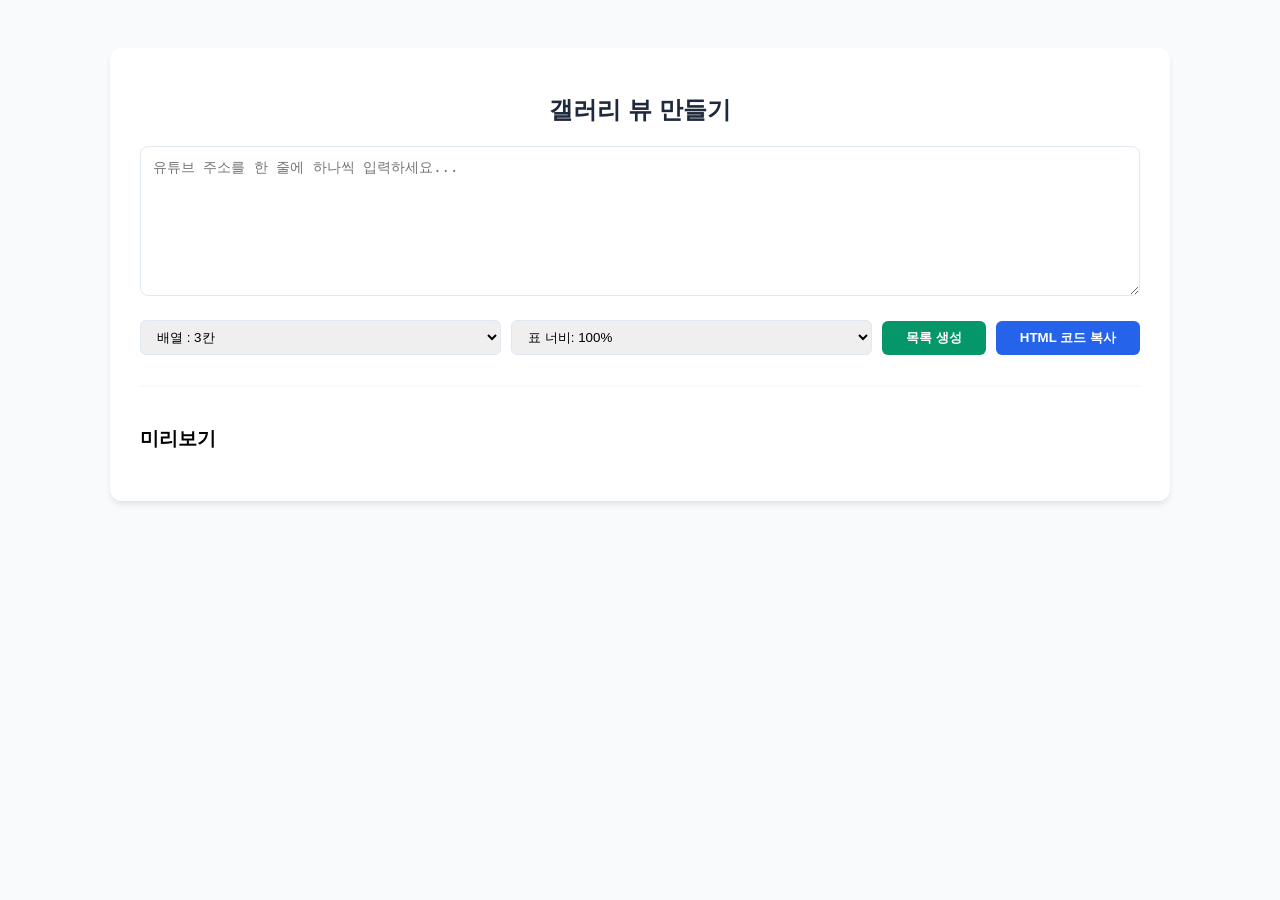
<file: autogallery/index.html>
<!DOCTYPE html>
<html lang="ko">
<head>
    <meta charset="UTF-8">
    <meta name="viewport" content="width=device-width, initial-scale=1.0">
    <title>자동 목록 생성</title>
    <style>
        :root { --primary-color: #2563eb; --bg-color: #f8fafc; --border-color: #e2e8f0; }
        body { font-family: 'Pretendard', -apple-system, sans-serif; background-color: var(--bg-color); padding: 40px 20px; display: flex; justify-content: center; }
        .container { width: 100%; max-width: 1000px; background: white; padding: 30px; border-radius: 12px; box-shadow: 0 4px 6px -1px rgba(0, 0, 0, 0.1); }
        h1 { font-size: 1.5rem; color: #1e293b; margin-bottom: 20px; text-align: center; }
        textarea { width: 100%; height: 150px; padding: 12px; border: 1px solid var(--border-color); border-radius: 8px; resize: vertical; font-size: 14px; box-sizing: border-box; outline-color: var(--primary-color); }
        .controls { margin: 20px 0; display: flex; gap: 10px; align-items: center; }
        select { padding: 8px 12px; border-radius: 6px; border: 1px solid var(--border-color); flex: 1; }
        button { padding: 8px 24px; background-color: var(--primary-color); color: white; border: none; border-radius: 6px; cursor: pointer; font-weight: 600; transition: background 0.2s; }
        button:hover { background-color: #1d4ed8; }
        .preview-area { margin-top: 30px; border-top: 2px solid var(--bg-color); padding-top: 20px; }
        #tableWrapper { width: 100%; display: flex; justify-content: center; }
    </style>
</head>
<body>
<div class="container">
    <h1>갤러리 뷰 만들기</h1>
    <textarea id="urlInput" placeholder="유튜브 주소를 한 줄에 하나씩 입력하세요..."></textarea>
    <div class="controls">
        <select id="layoutOption">
            <option value="3">배열 : 3칸</option>
            <option value="2">배열 : 2칸 (너비 배율 0.8 적용)</option>
        </select>
        <select id="widthOption">
            <option value="100%">표 너비: 100%</option>
            <option value="98%">표 너비: 98%</option>
            <option value="96%">표 너비: 96%</option>
            <option value="94%">표 너비: 94%</option>
            <option value="92%">표 너비: 92%</option>
            <option value="90%">표 너비: 90%</option>
        </select>
        <button onclick="updateTable()" style="background-color: #059669;">목록 생성</button>
        <button onclick="copyHtml()" style="background-color: var(--primary-color);">HTML 코드 복사</button>
    </div>
    <div class="preview-area">
        <h3>미리보기</h3>
        <div id="tableWrapper">
            <table id="resultTable" style="width: 100%; margin: 0 auto; border-collapse: collapse; table-layout: fixed; text-align: center;">
                <tbody id="tableBody"></tbody>
            </table>
        </div>
    </div>
</div>
<script>
    const urlInput = document.getElementById('urlInput');
    const tableBody = document.getElementById('tableBody');
    const resultTable = document.getElementById('resultTable');
    const widthOption = document.getElementById('widthOption');
    const layoutOption = document.getElementById('layoutOption');
    function getYouTubeId(url) {
        const regex = /(?:youtube\.com\/(?:[^\/]+\/.+\/|(?:v|e(?:mbed)?)\/|.*[?&]v=)|youtu\.be\/)([^"&?\/\s]{11})/;
        const match = url.match(regex);
        return (match && match[1]) ? match[1] : null;
    }
    function applyTableWidth() {
		const baseWidth = parseInt(widthOption.value); 
		const colCount = parseInt(layoutOption.value);
		const ratio = (colCount === 2) ? 0.8 : 1.0;
		const finalWidth = baseWidth * ratio;
		resultTable.style.width = finalWidth + '%';
	}
    widthOption.addEventListener('change', applyTableWidth);
    layoutOption.addEventListener('change', () => { applyTableWidth(); updateTable(); });
	
    async function updateTable() {
        const lines = urlInput.value.split('\n').filter(line => line.trim() !== '');
        tableBody.innerHTML = '';
        const colCount = parseInt(layoutOption.value);
        const tdWidth = (100 / colCount) + '%';
        const sidePadding = '3.5%'; //좌우 여백 조절
        for (let i = 0; i < lines.length; i += colCount) {
            const chunk = lines.slice(i, i + colCount);
            const rowGroupIndex = i / colCount;
            let thumbRow = `<tr>`;
            for (let j = 0; j < colCount; j++) {
                const videoId = chunk[j] ? getYouTubeId(chunk[j]) : null;
                const tdStyle = `width:${tdWidth}; padding:1% ${sidePadding}; border:none; text-align:center; vertical-align:bottom;`;//여기서 padding은 상하조절
                if (videoId) {
                    const cleanedUrl = `https://www.youtube.com/watch?v=${videoId}`;
                    thumbRow += `<td style="${tdStyle}"><a href="${cleanedUrl}" target="_blank" style="text-decoration:none;"><img src="https://img.youtube.com/vi/${videoId}/hq720.jpg" style="width:100%; display:block; margin:0 auto; border-radius:0.7vw;"></a></td>`;
                } else { thumbRow += `<td style="${tdStyle}"></td>`; }
            }
            thumbRow += `</tr>`;
            let titleRow = `<tr>`;
            for (let j = 0; j < colCount; j++) {
                const videoId = chunk[j] ? getYouTubeId(chunk[j]) : null;
                const uniqueId = `title-${rowGroupIndex}-${j}`;
                const tdStyle = `width:${tdWidth}; padding:0 ${sidePadding} 1.5% ${sidePadding}; border:none; text-align:center; vertical-align:top;`;//여기서 padding은 상하조절
                if (videoId) {
                    const cleanedUrl = `https://www.youtube.com/watch?v=${videoId}`;
                    titleRow += `<td style="${tdStyle}"><input type="text" class="title-input" id="${uniqueId}" data-url="${cleanedUrl}" value="불러오는 중..." style="width:100%; box-sizing:border-box; text-align:center; border:none; background:transparent; outline:none; font-size:0.9rem;"></td>`;
                    fetchTitle(cleanedUrl, uniqueId);
                } else { titleRow += `<td style="${tdStyle}"></td>`; }
            }
            titleRow += `</tr>`;
            tableBody.insertAdjacentHTML('beforeend', thumbRow + titleRow);
        }
        applyTableWidth();
    }
    async function fetchTitle(url, elementId) {
        try {
            const noEmbedUrl = `https://noembed.com/embed?url=${encodeURIComponent(url)}`;
            const res = await fetch(noEmbedUrl);
            const data = await res.json();
            const input = document.getElementById(elementId);
            if (input && data.title) { input.value = data.title; }
        } catch (e) {
            const input = document.getElementById(elementId);
            if (input) input.value = "제목 수동 입력";
        }
    }
    function copyHtml() {
        const originTable = document.getElementById('resultTable');
        const cloneTable = originTable.cloneNode(true);
        const inputs = cloneTable.querySelectorAll('.title-input');
        inputs.forEach((input, index) => {
            const actualTitle = document.querySelectorAll('.title-input')[index].value;
            const videoUrl = input.getAttribute('data-url');
            const parentTd = input.parentElement;
            parentTd.innerHTML = `<a href="${videoUrl}" target="_blank" style="display: block; text-decoration: none; color: inherit; font-size: 0.8rem; line-height: 1.3;">${actualTitle}</a>`;//글씨체, 폰트크기, 행간 조절은 여기서
        });
        const tempElem = document.createElement('textarea');
        tempElem.value = cloneTable.outerHTML.trim();
        document.body.appendChild(tempElem);
        tempElem.select();
        document.execCommand('copy');
        document.body.removeChild(tempElem);
        alert('HTML 코드가 복사되었습니다!');
    }
</script>
</body>
</html>
</file>
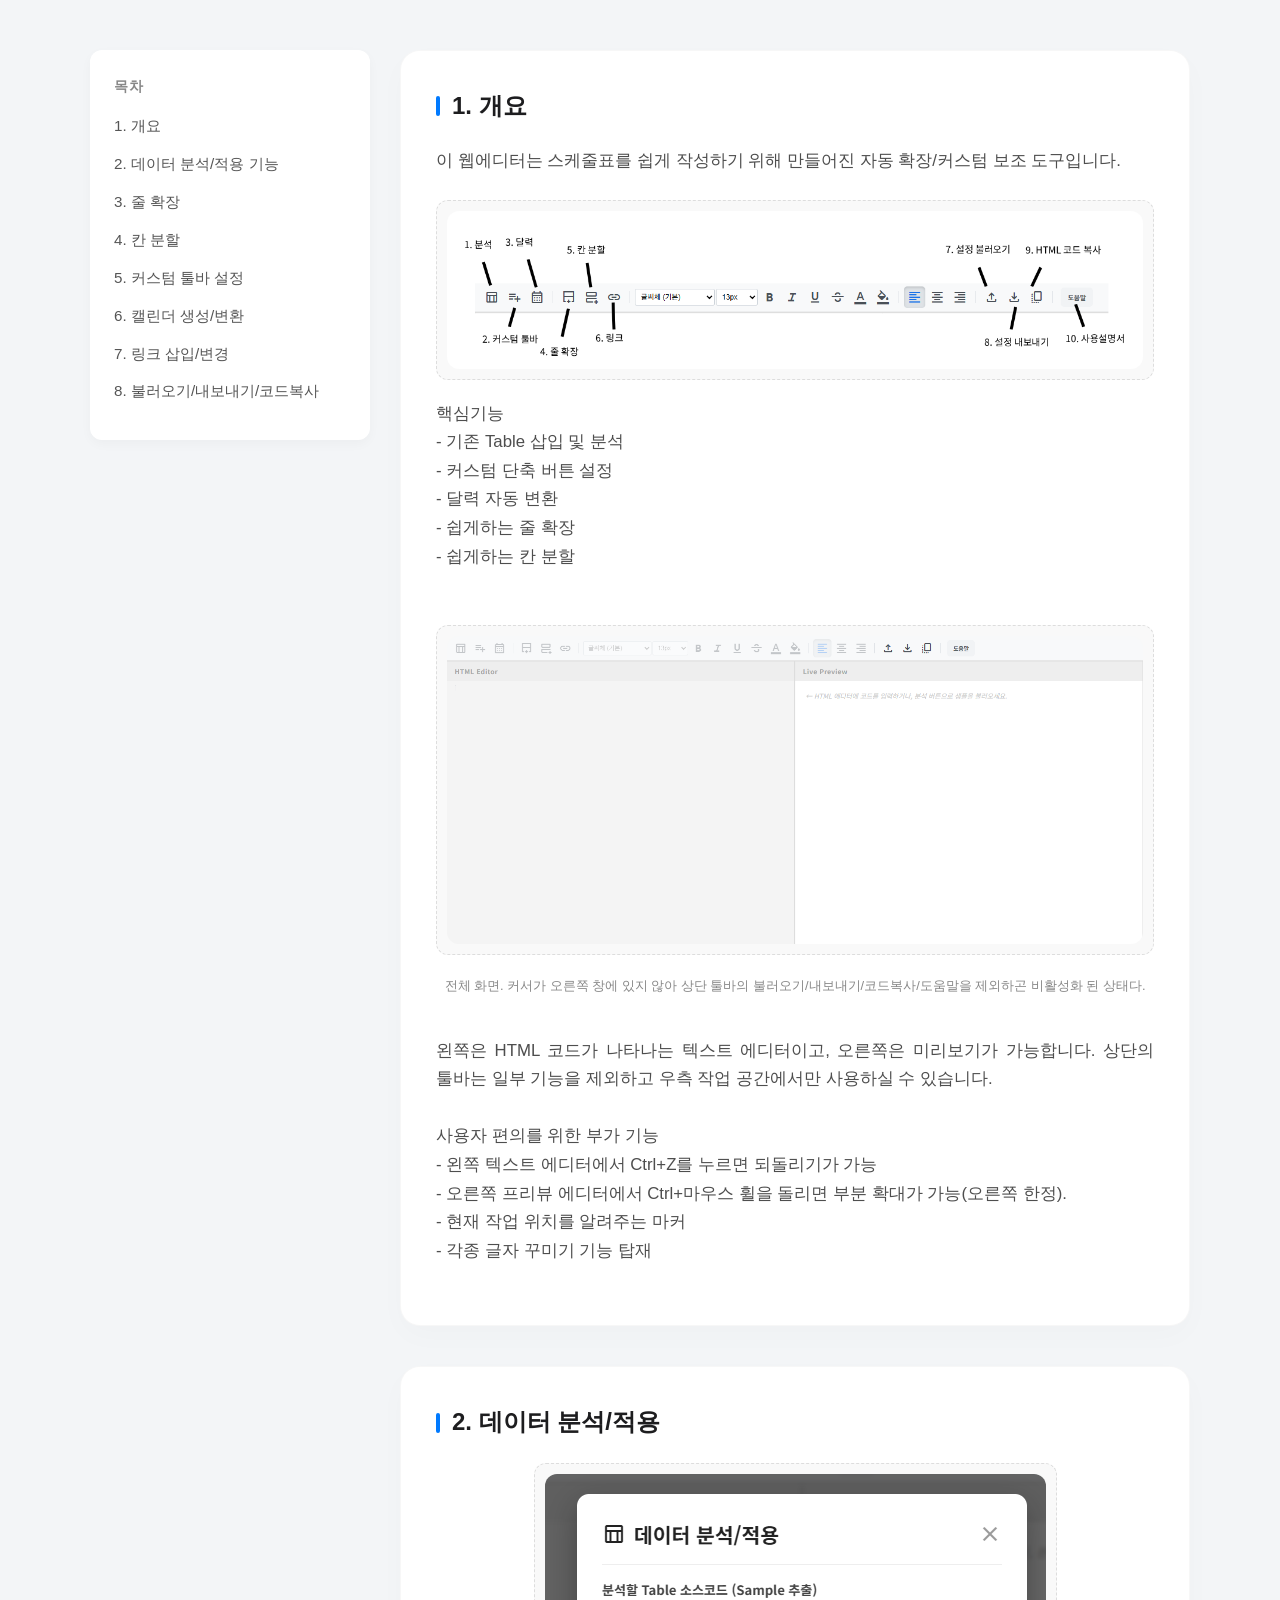
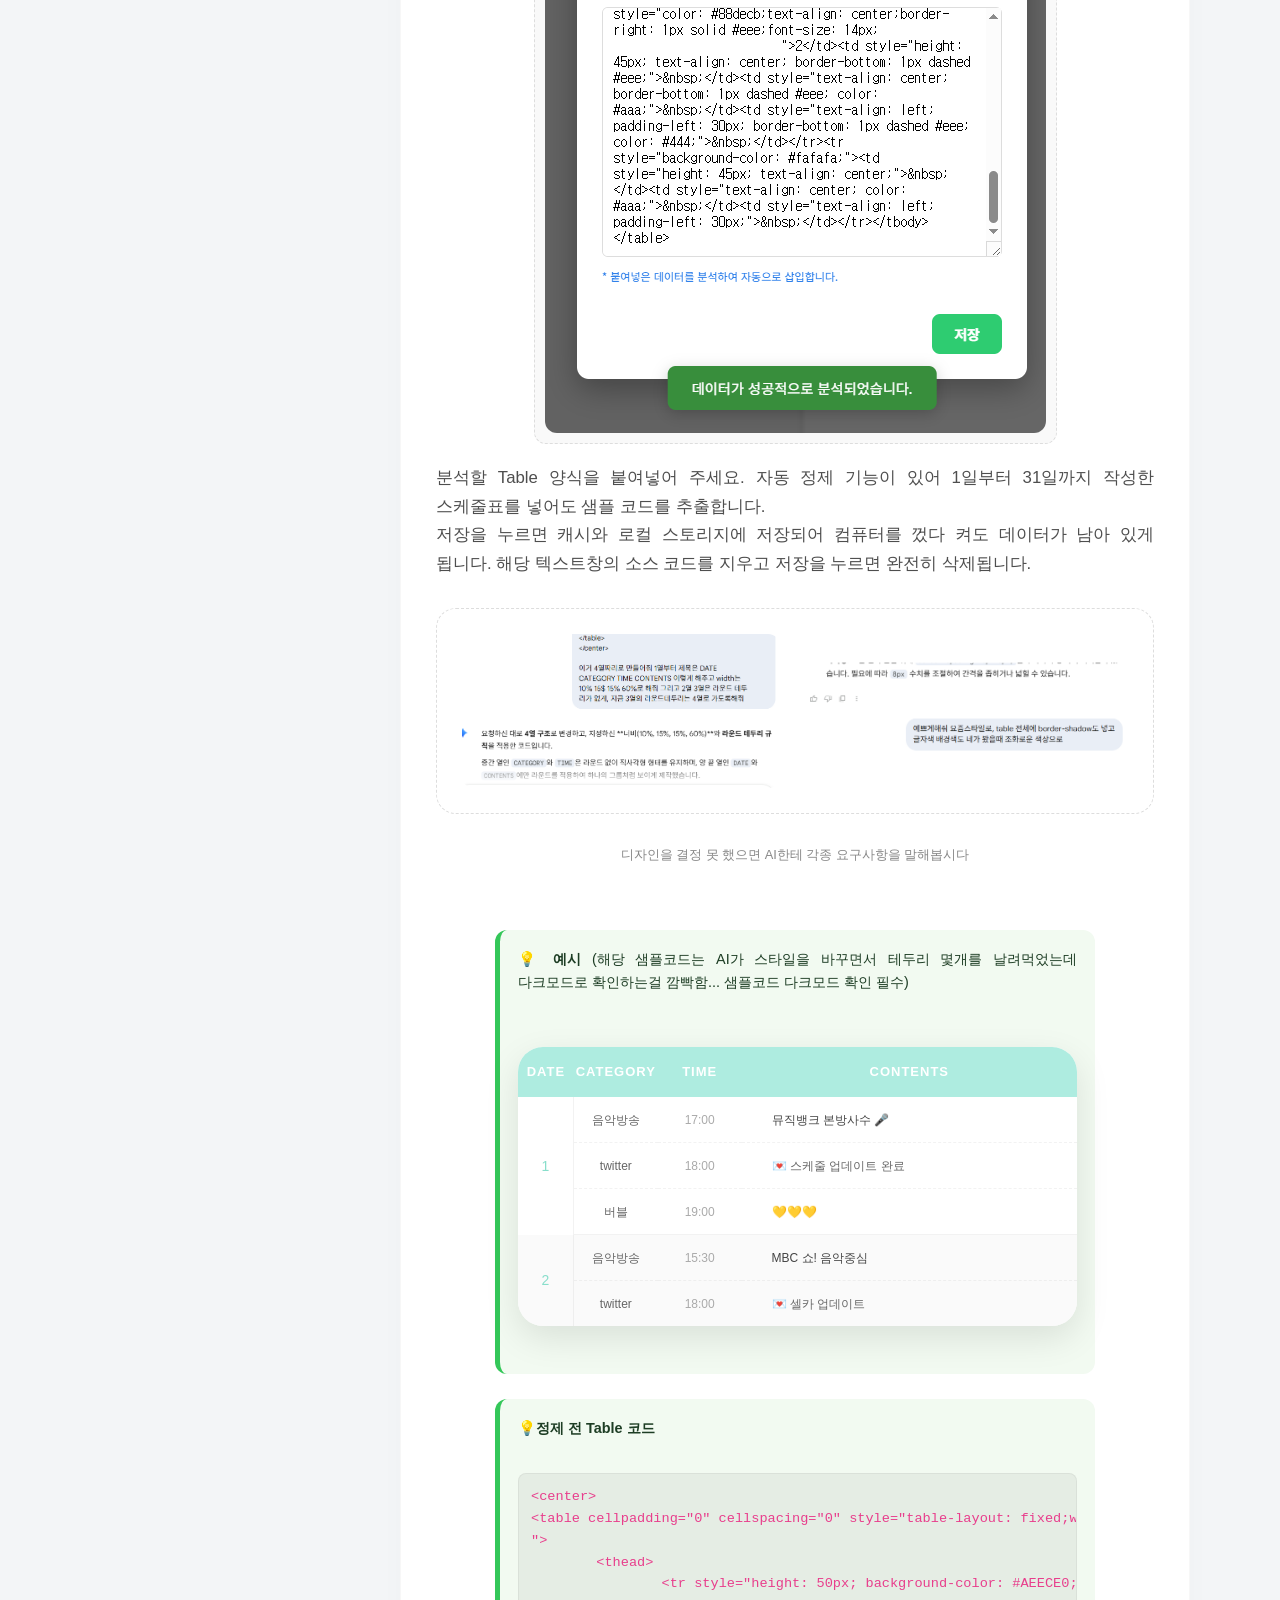
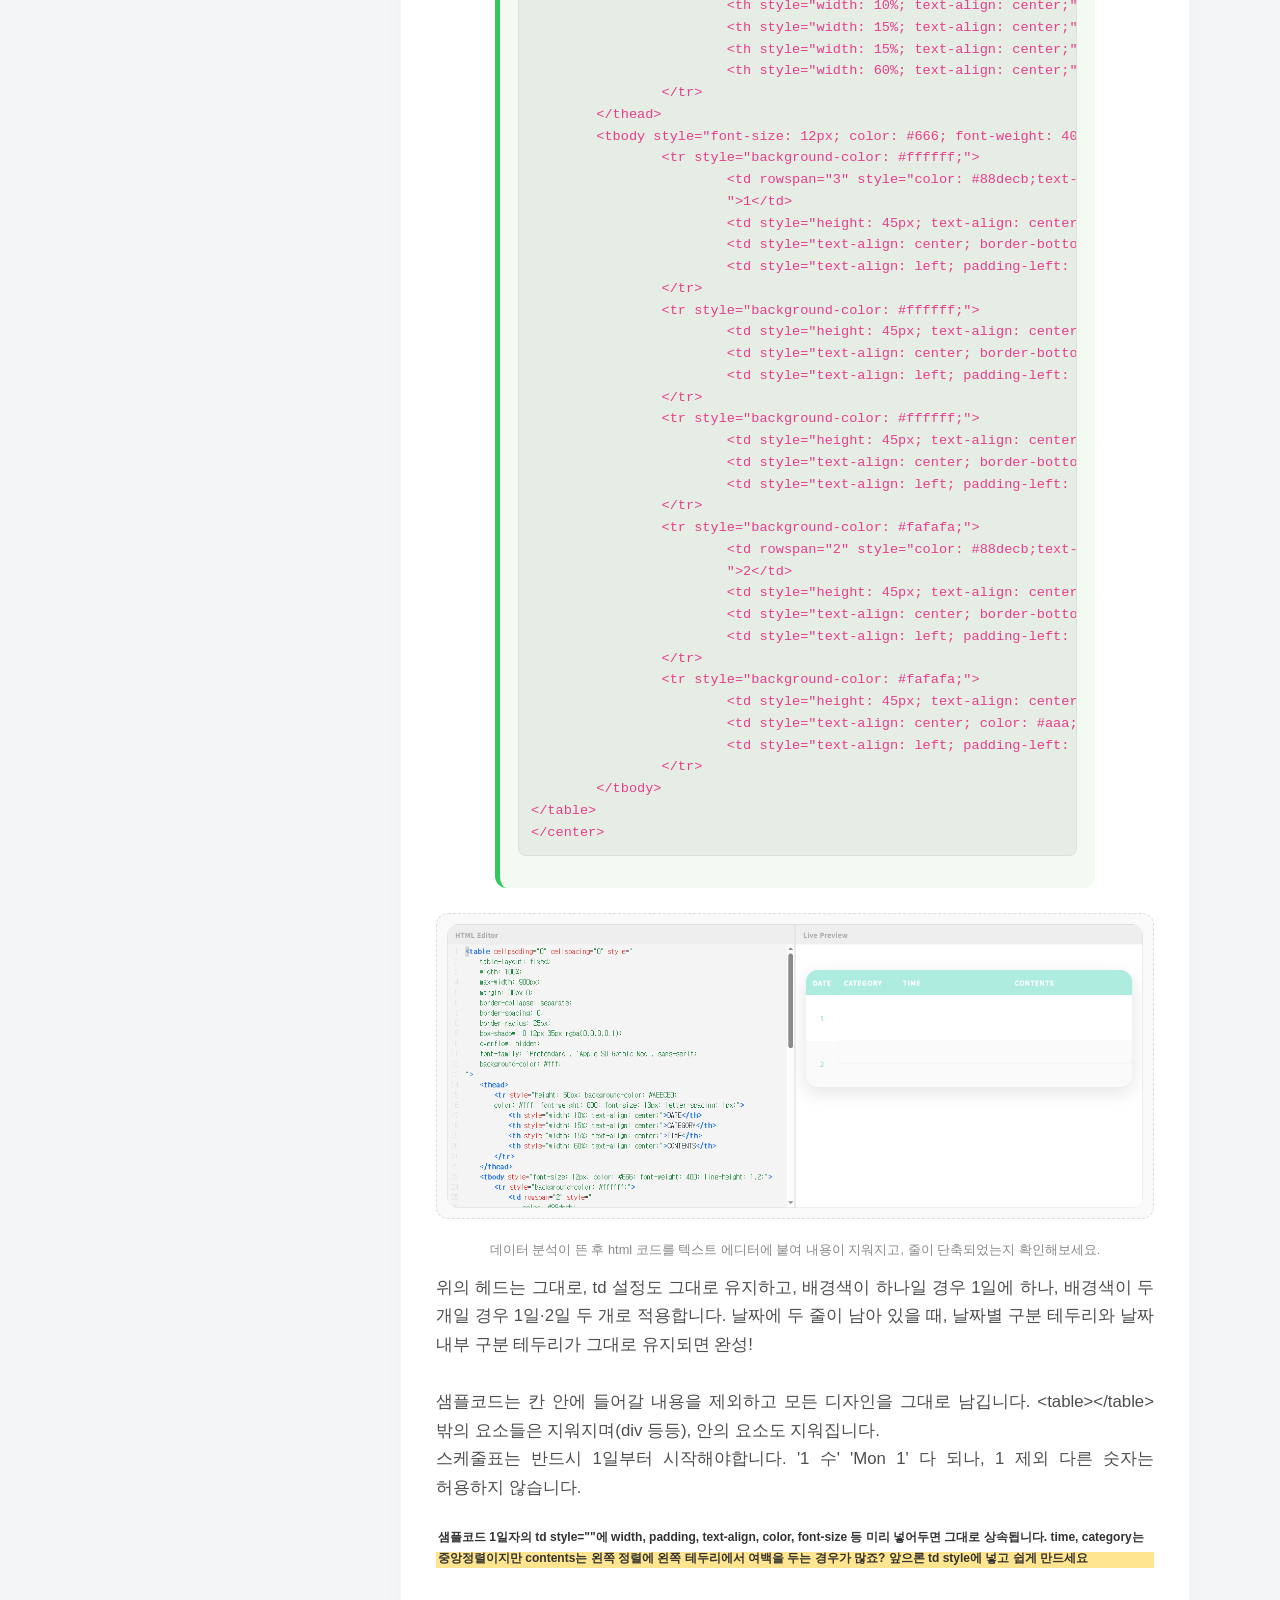
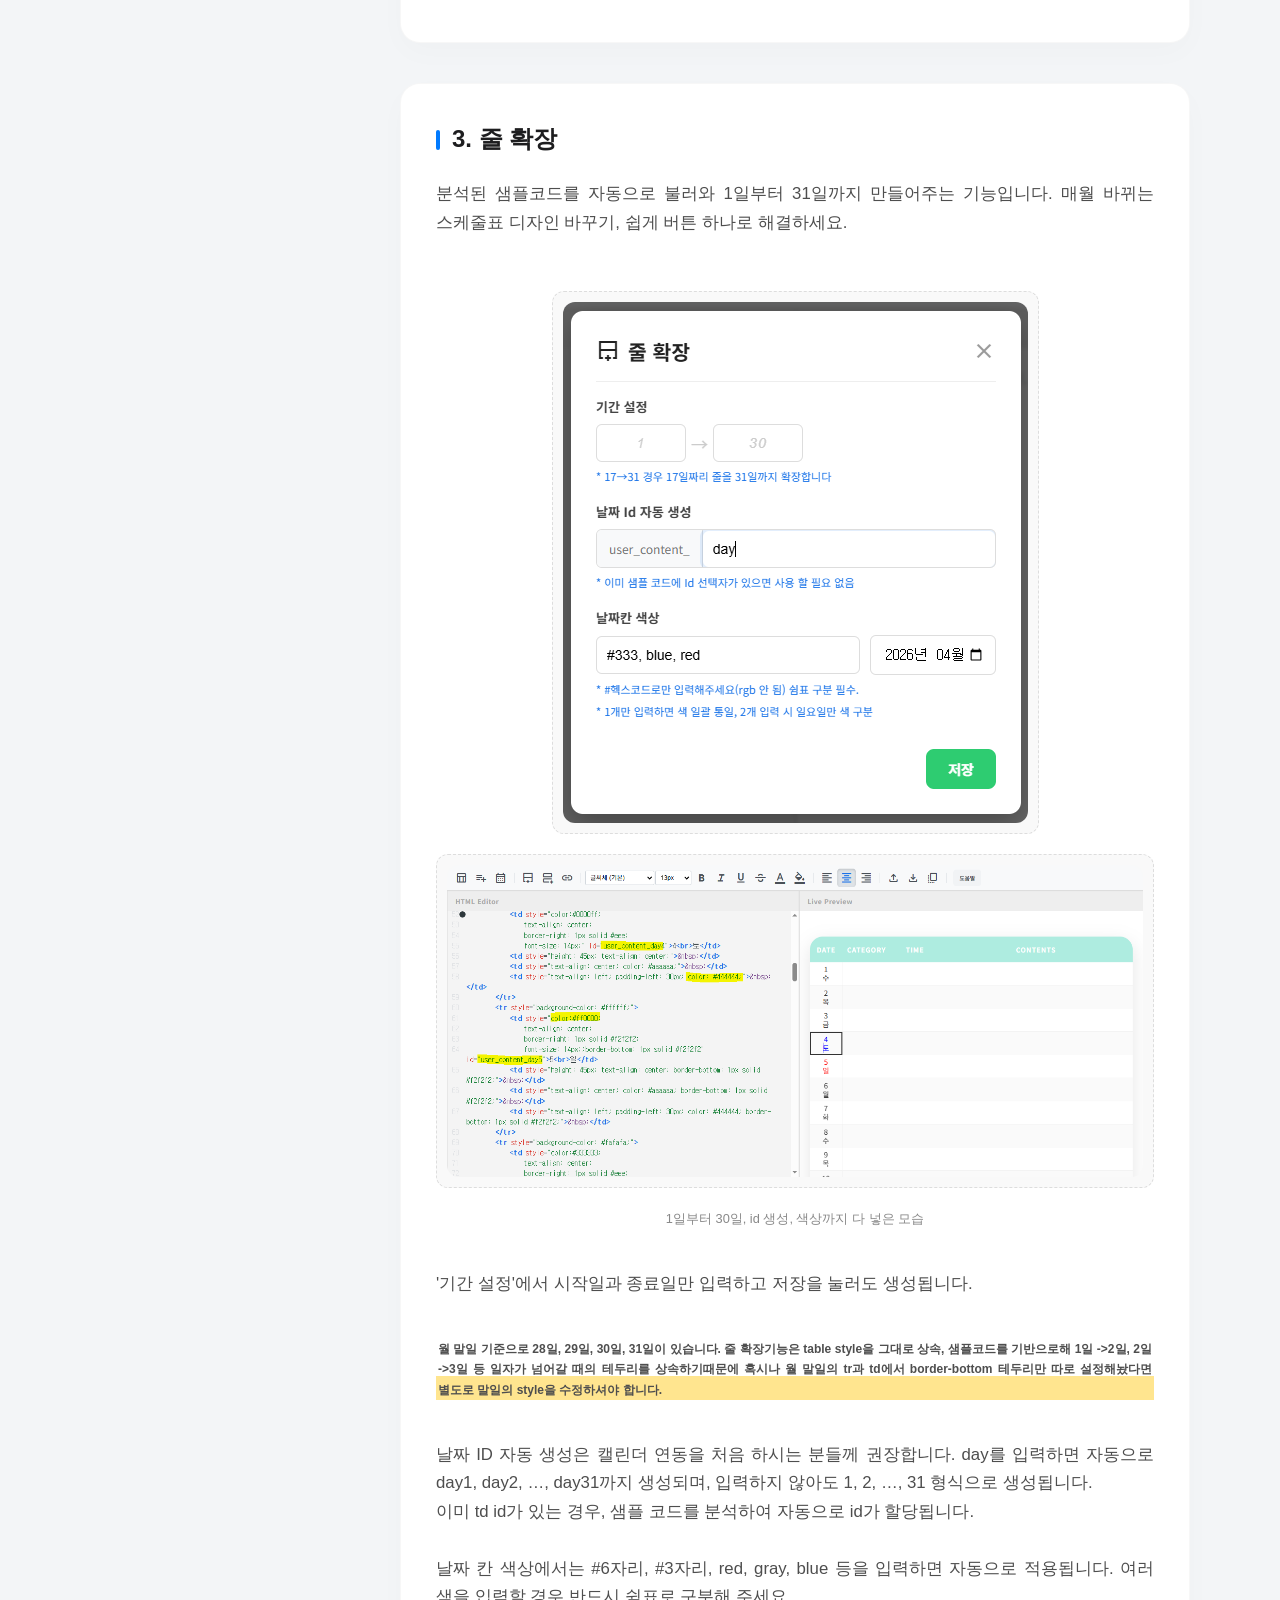
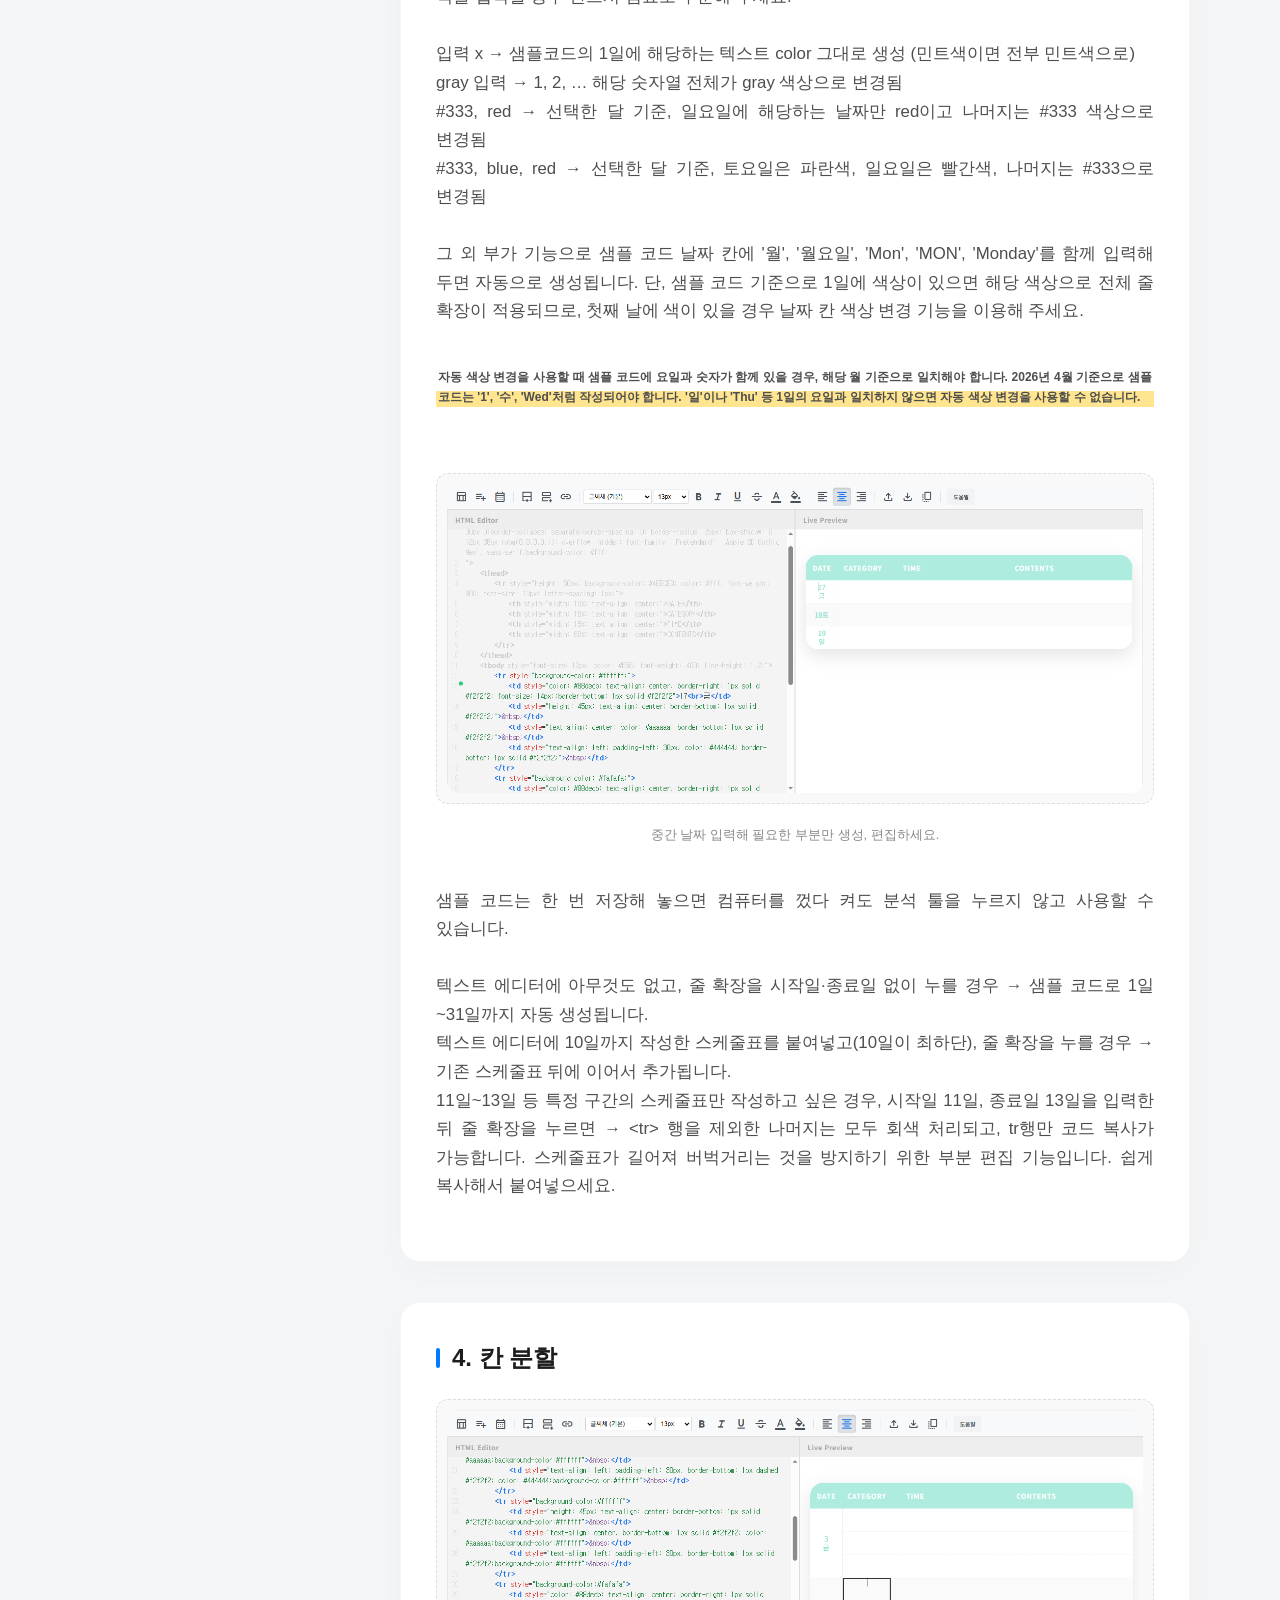
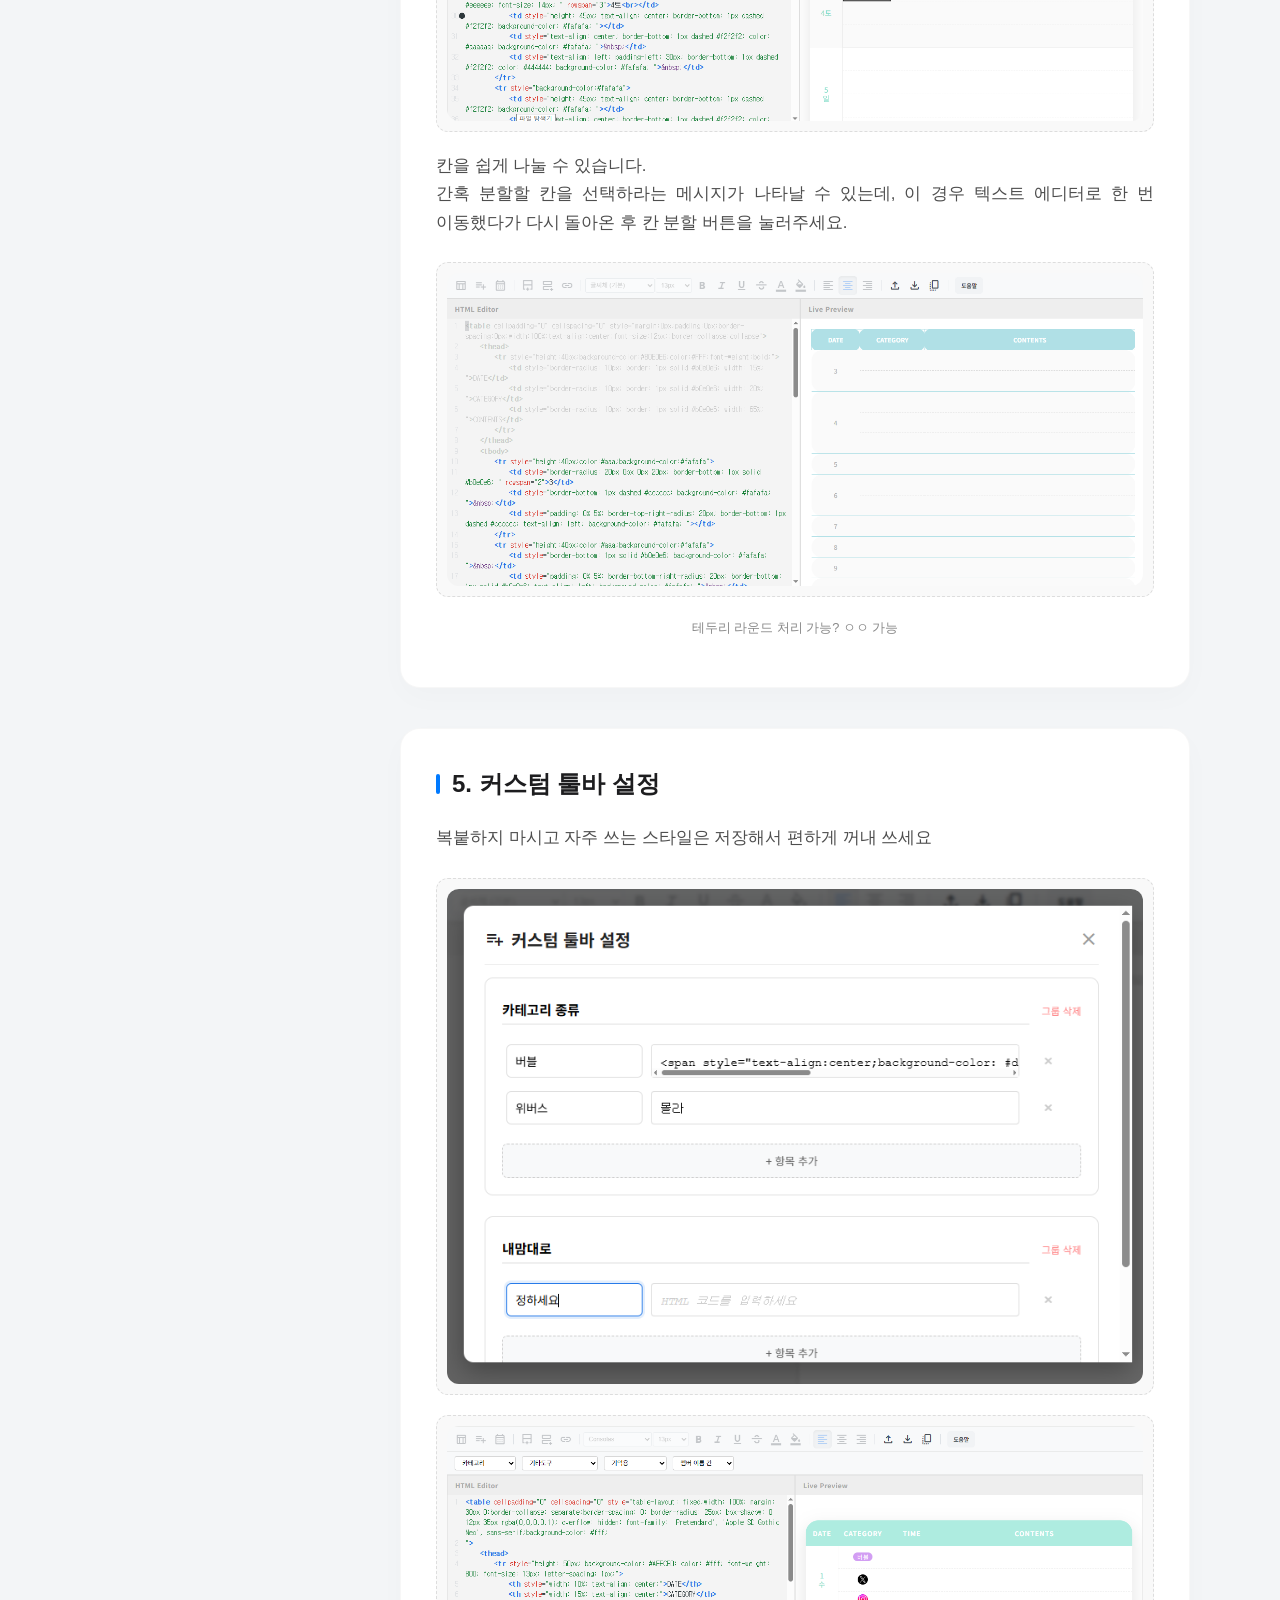
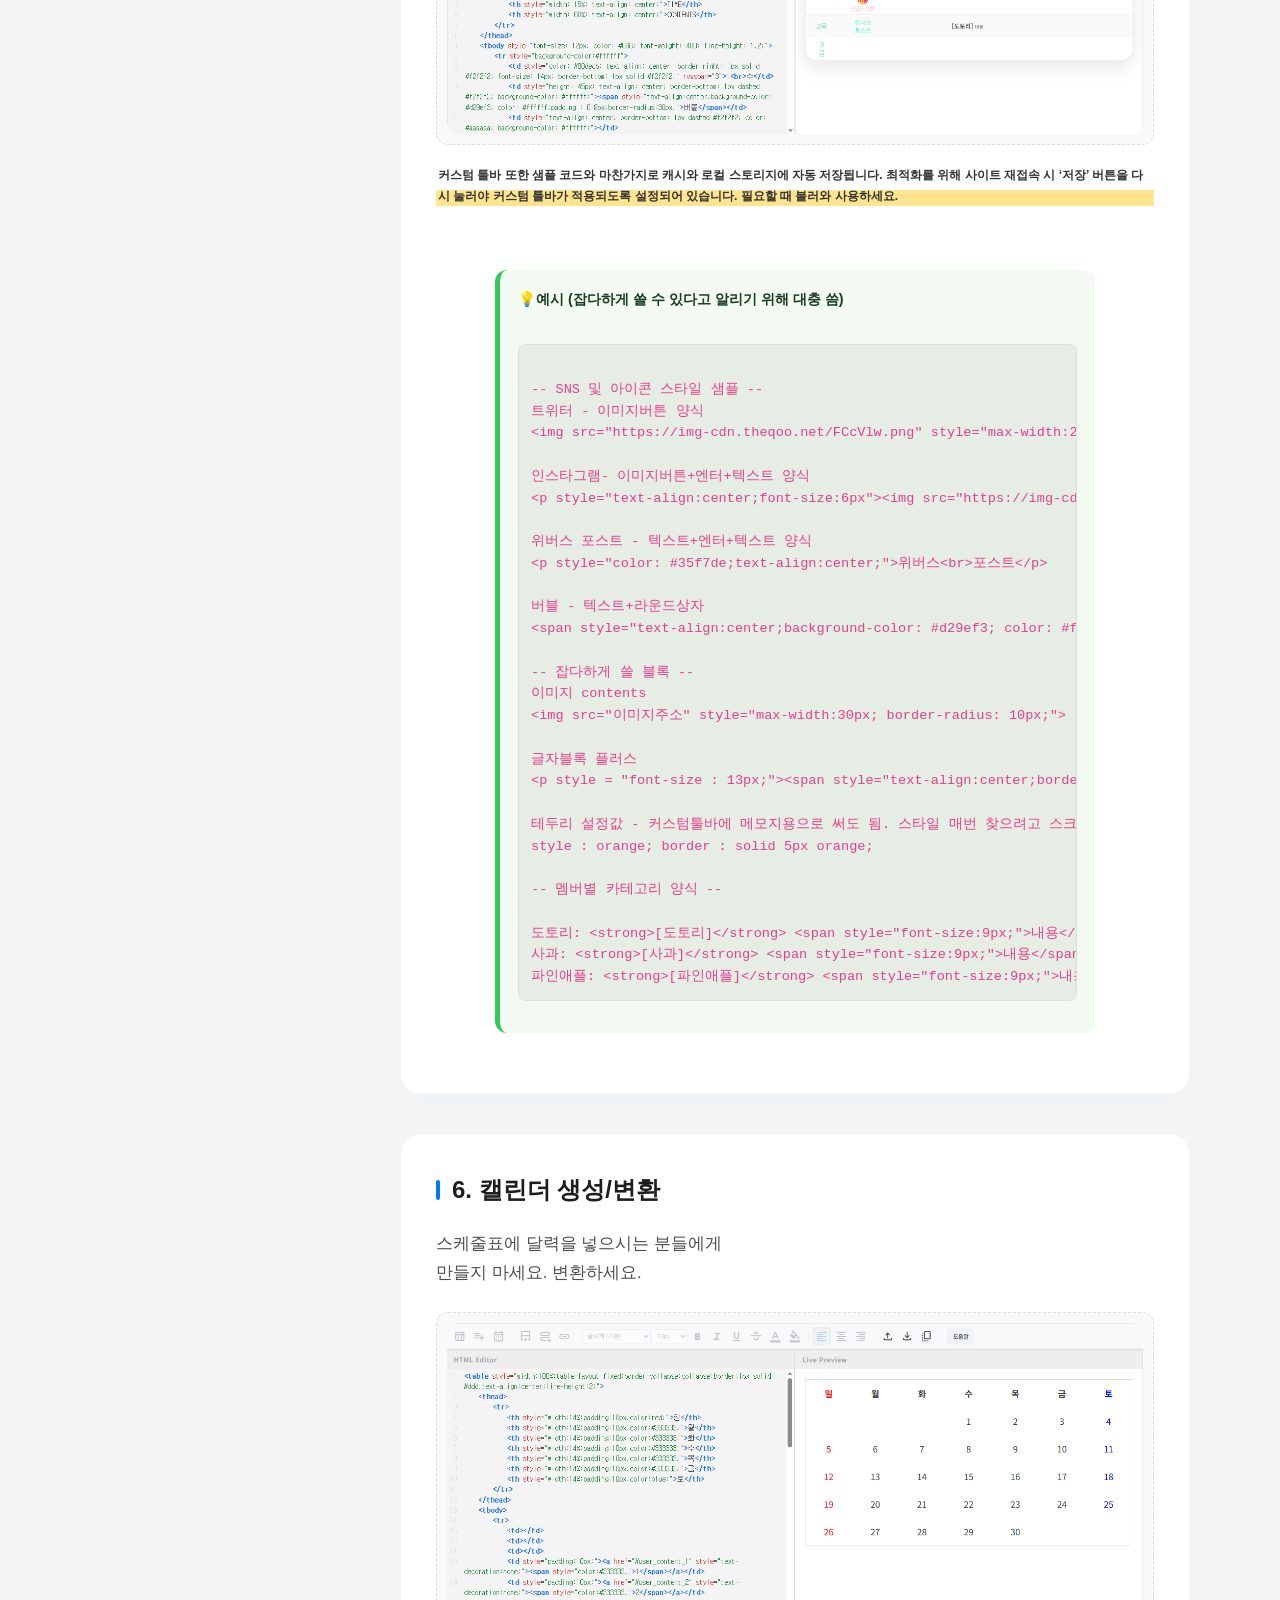
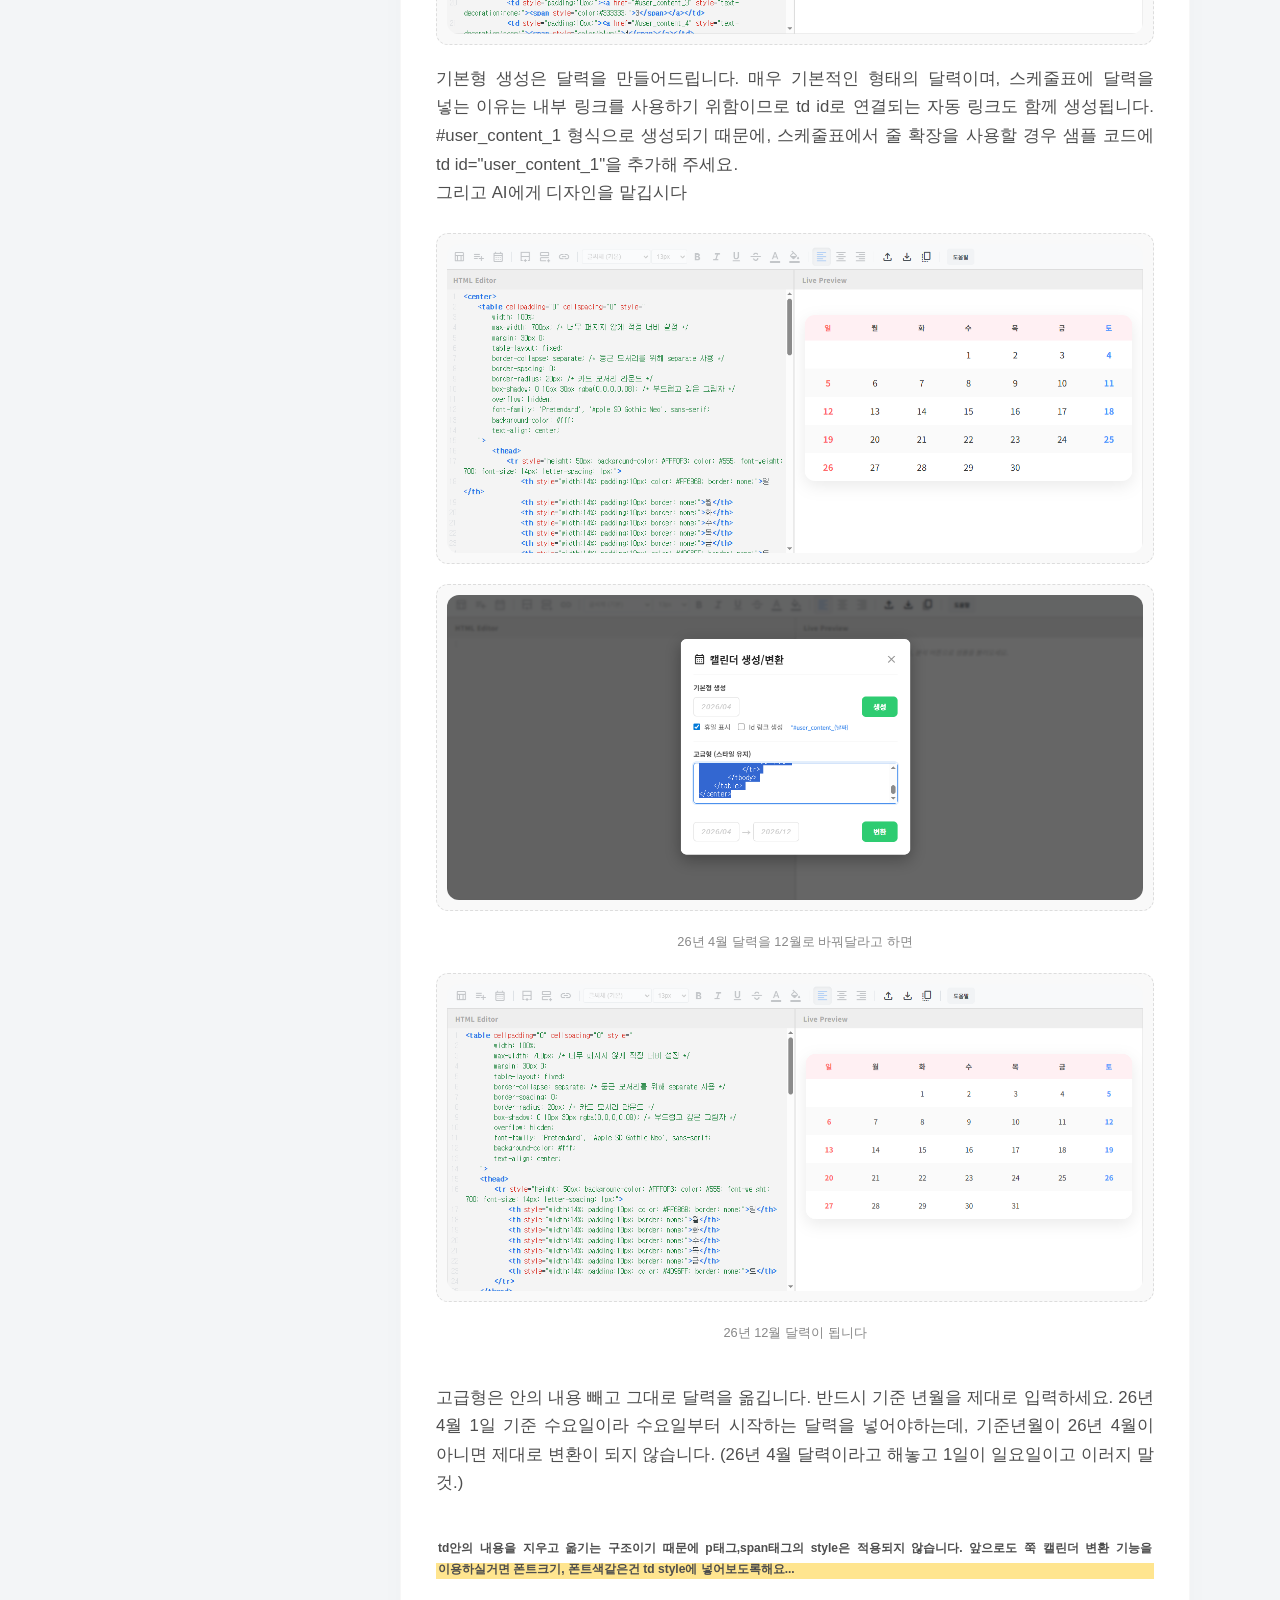
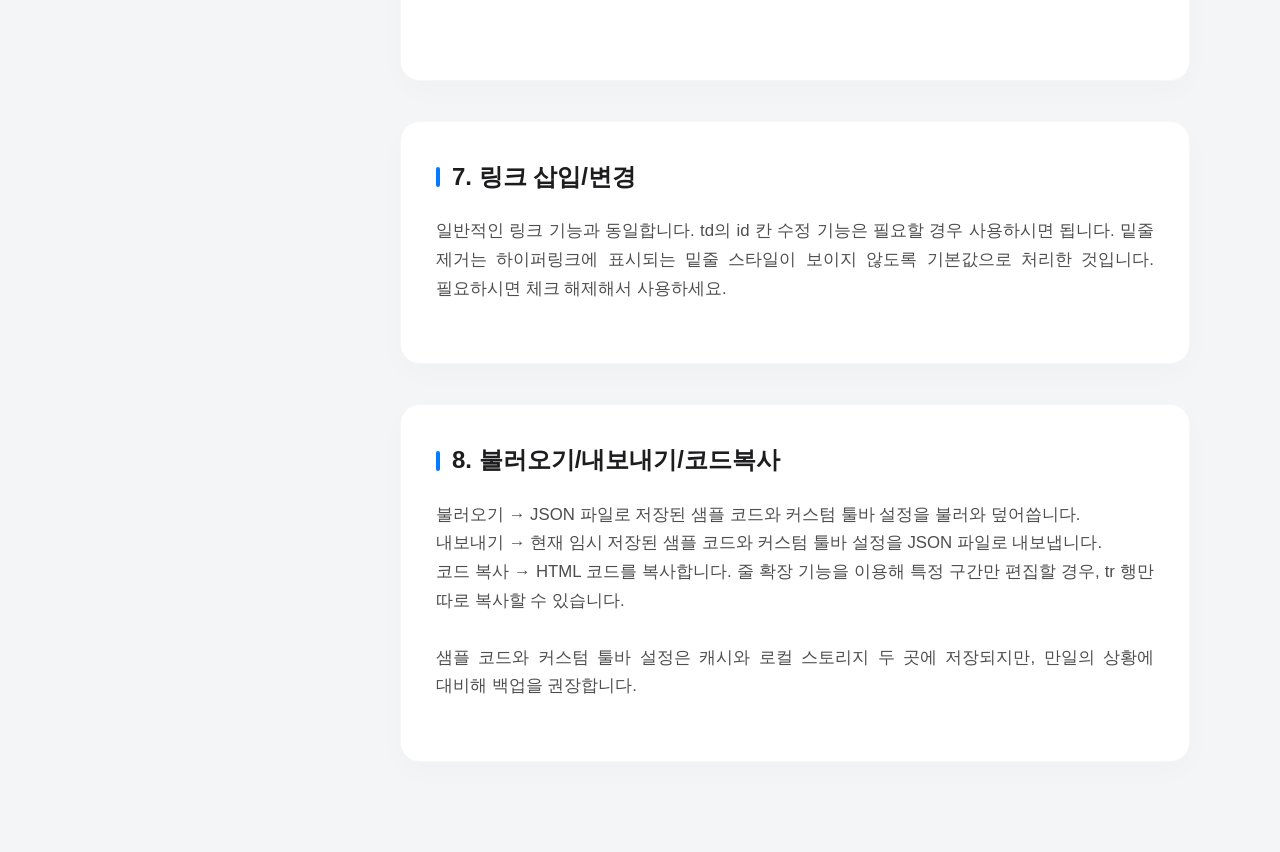
<file: help/index.html>
<!DOCTYPE html>
<html lang="ko">
<head>
    <meta charset="UTF-8">
    <meta name="viewport" content="width=device-width, initial-scale=1.0">
    <title>도움말</title>
    <style>
		html {
		    scroll-behavior: smooth;
		}
        body {
            margin: 0;
            padding: 0;
            background-color: #f3f5f7;
            color: #333;
            font-family: -apple-system, BlinkMacSystemFont, "Segoe UI", Roboto, "Helvetica Neue", Arial, sans-serif;
            line-height: 1.7;
        }

        .container {
            display: flex;
            max-width: 1100px;
            margin: 0 auto;
            padding: 50px 20px;
            gap: 30px;
        }

        .sidebar {
            flex: 0 0 280px;
            min-width: 250px;
        }

        .toc {
            position: sticky;
            top: 50px;
            background: #fff;
            padding: 24px;
            border-radius: 12px;
            box-shadow: 0 4px 12px rgba(0,0,0,0.03);
        }

        .toc h4 {
            font-size: 0.9rem;
            color: #888;
            margin-top: 0;
            margin-bottom: 15px;
            text-transform: uppercase;
            letter-spacing: 1px;
        }

        .toc ul {
            list-style: none;
            padding: 0;
            margin: 0;
        }

        .toc li {
            margin-bottom: 12px;
        }

        .toc a {
            text-decoration: none;
            color: #555;
            font-size: 0.95rem;
            transition: all 0.2s ease;
            display: block;
        }

        .toc a:hover {
            color: #007aff;
            transform: translateX(3px);
        }

        .main-content {
            flex: 1;
        }

        .card {
            background: white;
            padding: 35px;
            margin-bottom: 40px;
            border-radius: 20px;
            box-shadow: 0 10px 30px rgba(0,0,0,0.02);
            border: 1px solid rgba(0,0,0,0.03);
        }

        .card h3 {
            font-size: 1.5rem;
            margin-top: 0;
            margin-bottom: 20px;
            color: #1d1d1f;
            display: flex;
            align-items: center;
        }

        .card h3::before {
            content: "";
            display: inline-block;
            width: 4px;
            height: 20px;
            background-color: #007aff;
            margin-right: 12px;
            border-radius: 2px;
        }

        .image-box {
            width: fit-content;
            margin: 20px auto;
            background-color: #f9f9f9;
            border-radius: 12px;
            border: 1px dashed #ddd;
            padding: 10px;
            max-width: 100%;
            display: flex;
            flex-direction: column;
            align-items: center;
        }

        .image-box img {
            max-width: 100%;
            border-radius: 12px;
            display: block;
        }

        .description {
            font-size: 1.05rem;
            color: #4e4e4e;
            margin-bottom: 25px;
            word-break: keep-all;
            text-align: justify;
        }

        html {
            scroll-behavior: smooth;
        }

        @media (max-width: 768px) {
            .container { flex-direction: column; }
            .sidebar { width: 100%; }
            .toc { position: static; }
        }
        
        .highlight {
            background: linear-gradient(to top, #ffe58f 40%, transparent 40%);
            font-weight: bold;
            padding: 0 2px;
        }
        .badge {
            background-color: #f0f0f0;
            color: #007aff;
            padding: 2px 8px;
            border-radius: 4px;
            font-weight: 600;
            font-size: 0.95em;
            border: 1px solid #d1d1d1;
            margin: 0 2px;
        }
        .callout {
            max-width: 600px;
            margin: 25px auto;
            display: block;
            padding: 18px;
            border-radius: 12px;
            border-left: 5px solid;
            font-size: 0.9rem;
            line-height: 1.6;
            background-color: #f2faf1;
            border-left-color: #34c759;
            color: #1d3d24;
            box-sizing: border-box; 
        }
        
        .callout.tip {
            background-color: #f2faf1;
            border-left-color: #34c759;
            color: #1d3d24;
        }
        .callout.tip::before { content: "💡"; }

        .callout pre {
            background-color: rgba(0, 0, 0, 0.05);
            padding: 12px;
            border-radius: 8px;
            overflow-x: auto;
            white-space: pre;
            font-size: 0.85rem;
            margin-top: 10px;
            border: 1px solid rgba(0,0,0,0.05);
        }

        .callout code {
            font-family: inherit;
            color: #e83e8c;
        }
        .callout pre::-webkit-scrollbar {
            height: 6px;
        }
        .callout pre::-webkit-scrollbar-thumb {
            background: #ccc;
            border-radius: 10px;
        }
        .caption {
            font-size: 0.8rem; 
            color: #888; 
            text-align: center;
		}

        .image-row {
            display: flex;
            flex-direction: row;
            justify-content: center; 
            align-items: center;
            gap: 30px;
            
            margin: 30px auto;
            padding: 25px;
            
            background-color: #ffffff; 
            
            border-radius: 20px;
            border: 1px dashed #ddd;
            max-width: fit-content;
        }

        .image-row .image-box {
            border: none !important;
            background-color: transparent !important;
            box-shadow: none !important;
            padding: 0;
            margin: 0;
            flex: 0 1 auto;
        }

        .image-row .image-box img {
            display: block;
            max-width: 100%;
            height: auto;
            border-radius: 12px;
        }

        .image-row .image-box:last-child img {
            max-height: 220px;
            width: auto;
        }
		.card h3 a:hover {
		    color: #007aff !important;
		}
		
        @media (max-width: 768px) {
            .container { 
                flex-direction: column; 
                padding: 20px 15px;
                gap: 20px;
            }
            .sidebar { 
                width: 100%; 
                min-width: 0; 
            }
            .toc { 
                position: static; 
                padding: 15px;
            }
            .card {
                padding: 20px; 
                margin-bottom: 20px;
            }
            .card h3 {
                font-size: 1.25rem; 
            }
            .image-row {
                flex-direction: column; 
                gap: 15px;
                padding: 15px;
                width: 100%;
                box-sizing: border-box;
            }
            .image-row .image-box:last-child img {
                max-height: none; 
                width: 100%;
            }

            .callout {
                overflow-x: auto; 
                max-width: 100%;
            }
            table {
                min-width: 600px; 
            }
        }
</style>
</head>
<body>

    <div class="container">
        <aside class="sidebar">
            <nav class="toc" id="toc">
                <h4>목차</h4>
                <ul>
                    <li><a href="#section1">1. 개요</a></li>
                    <li><a href="#section2">2. 데이터 분석/적용 기능</a></li>
                    <li><a href="#section3">3. 줄 확장</a></li>
					<li><a href="#section4">4. 칸 분할</a></li>
					<li><a href="#section5">5. 커스텀 툴바 설정</a></li>
					<li><a href="#section6">6. 캘린더 생성/변환</a></li>
					<li><a href="#section7">7. 링크 삽입/변경</a></li>
					<li><a href="#section8">8. 불러오기/내보내기/코드복사</a></li>
                </ul>
            </nav>
        </aside>

        <main class="main-content">
            <section id="section1" class="card">
                <h3><a href="#toc" style="text-decoration: none; color: inherit; cursor: pointer;">1. 개요</a></h3>
                <div class="description">
                    이 웹에디터는 스케줄표를 쉽게 작성하기 위해 만들어진 자동 확장/커스텀 보조 도구입니다.
                </div>
				<div class="image-box"><img src="images/1.png"></div>
                <div class="description">
                    핵심기능<br>
					- 기존 Table 삽입 및 분석<br>
					- 커스텀 단축 버튼 설정<br>
					- 달력 자동 변환<br>
					- 쉽게하는 줄 확장<br>
					- 쉽게하는 칸 분할<br><br>
                </div>
				<div class="image-box"><img src="images/2.png"></div>
				<p class="caption">전체 화면. 커서가 오른쪽 창에 있지 않아 상단 툴바의 불러오기/내보내기/코드복사/도움말을 제외하곤 비활성화 된 상태다.</p><br>
				<div class="description">
                   왼쪽은 HTML 코드가 나타나는 텍스트 에디터이고, 오른쪽은 미리보기가 가능합니다. 상단의 툴바는 일부 기능을 제외하고 우측 작업 공간에서만 사용하실 수 있습니다.<br><br>
					사용자 편의를 위한 부가 기능<br>
					- 왼쪽 텍스트 에디터에서 Ctrl+Z를 누르면 되돌리기가 가능<br>
					- 오른쪽 프리뷰 에디터에서 Ctrl+마우스 휠을 돌리면 부분 확대가 가능(오른쪽 한정).<br>
					- 현재 작업 위치를 알려주는 마커<br>
					- 각종 글자 꾸미기 기능 탑재<br>
                </div>
            </section>

            <section id="section2" class="card">
                <h3><a href="#toc" style="text-decoration: none; color: inherit; cursor: pointer;">2. 데이터 분석/적용</a></h3>
                <div class="image-box"><img src="images/3.png"></div>
                <div class="description">
                    분석할 Table 양식을 붙여넣어 주세요. 자동 정제 기능이 있어 1일부터 31일까지 작성한 스케줄표를 넣어도 샘플 코드를 추출합니다. <br>
					저장을 누르면 캐시와 로컬 스토리지에 저장되어 컴퓨터를 껐다 켜도 데이터가 남아 있게 됩니다. 해당 텍스트창의 소스 코드를 지우고 저장을 누르면 완전히 삭제됩니다. <br>
                </div>
				<div class="image-row">
					<div class="image-box">
						<img src="images/4.png">
					</div>
					<div class="image-box">
						<img src="images/5.png">
					</div>
				</div>
				<p class="caption">디자인을 결정 못 했으면 AI한테 각종 요구사항을 말해봅시다</p><br>
				
                <div class="description">
                    <div class="callout tip">
						<strong>예시</strong> (해당 샘플코드는 AI가 스타일을 바꾸면서 테두리 몇개를 날려먹었는데 다크모드로 확인하는걸 깜빡함... 샘플코드 다크모드 확인 필수) <br><br>
						<center>
			<table cellpadding="0" cellspacing="0" style="
				table-layout: fixed;
				width: 100%;
				max-width: 900px;
				margin: 30px 0;
				border-collapse: separate;
				border-spacing: 0;
				border-radius: 25px;
				box-shadow: 0 12px 35px rgba(0,0,0,0.1);
				overflow: hidden;
				font-family: 'Pretendard', 'Apple SD Gothic Neo', sans-serif;
				background-color: #fff;">
				<thead>
					<tr style="height: 50px; background-color: #AEECE0; color: #fff; font-weight: 800; font-size: 13px; letter-spacing: 1px;">
						<th style="width: 10%; text-align: center;">DATE</th>
						<th style="width: 15%; text-align: center;">CATEGORY</th>
						<th style="width: 15%; text-align: center;">TIME</th>
						<th style="width: 60%; text-align: center;">CONTENTS</th>
					</tr>
				</thead>
				<tbody style="font-size: 12px; color: #666; font-weight: 400; line-height: 1.2;">
					<tr style="background-color: #ffffff;">
						<td rowspan="3" style="
							color: #88decb;
							text-align: center;
							border-right: 1px solid #f2f2f2;
							font-size: 14px;
						">1</td>
						<td style="height: 45px; text-align: center; border-bottom: 1px dashed #f2f2f2;">음악방송</td>
						<td style="text-align: center; border-bottom: 1px dashed #f2f2f2; color: #aaa;">17:00</td>
						<td style="text-align: left; padding-left: 30px; border-bottom: 1px dashed #f2f2f2; color: #444;">뮤직뱅크 본방사수 🎤</td>
					</tr>
					<tr style="background-color: #ffffff;">
						<td style="height: 45px; text-align: center; border-bottom: 1px dashed #f2f2f2;">twitter</td>
						<td style="text-align: center; border-bottom: 1px dashed #f2f2f2; color: #aaa;">18:00</td>
						<td style="text-align: left; padding-left: 30px; border-bottom: 1px dashed #f2f2f2;">💌 스케줄 업데이트 완료</td>
					</tr>
					<tr style="background-color: #ffffff;">
						<td style="height: 45px; text-align: center; border-bottom: 1px solid #f2f2f2;">버블</td>
						<td style="text-align: center; border-bottom: 1px solid #f2f2f2; color: #aaa;">19:00</td>
						<td style="text-align: left; padding-left: 30px; border-bottom: 1px solid #f2f2f2;">💛💛💛</td>
					</tr>
					<tr style="background-color: #fafafa;">
						<td rowspan="2" style="
							color: #88decb;
							text-align: center;
							border-right: 1px solid #eee;
							font-size: 14px;
						">2</td>
						<td style="height: 45px; text-align: center; border-bottom: 1px dashed #eee;">음악방송</td>
						<td style="text-align: center; border-bottom: 1px dashed #eee; color: #aaa;">15:30</td>
						<td style="text-align: left; padding-left: 30px; border-bottom: 1px dashed #eee; color: #444;">MBC 쇼! 음악중심</td>
					</tr>
					<tr style="background-color: #fafafa;">
						<td style="height: 45px; text-align: center;">twitter</td>
						<td style="text-align: center; color: #aaa;">18:00</td>
						<td style="text-align: left; padding-left: 30px;">💌 셀카 업데이트</td>
					</tr>
						</tbody>
					</table>
				</center>
					</div>
					<div class="callout tip"><strong>정제 전 Table 코드</strong> <br><br>
<pre><code>&lt;center&gt;
&lt;table cellpadding="0" cellspacing="0" style="table-layout: fixed;width: 100%; margin: 30px 0;border-collapse: separate;border-spacing: 0; border-radius: 25px; box-shadow: 0 12px 35px rgba(0,0,0,0.1); overflow: hidden; font-family: 'Pretendard', 'Apple SD Gothic Neo', sans-serif;background-color: #fff;
"&gt;
	&lt;thead&gt;
		&lt;tr style="height: 50px; background-color: #AEECE0; color: #fff; font-weight: 800; font-size: 13px; letter-spacing: 1px;"&gt;
			&lt;th style="width: 10%; text-align: center;"&gt;DATE&lt;/th&gt;
			&lt;th style="width: 15%; text-align: center;"&gt;CATEGORY&lt;/th&gt;
			&lt;th style="width: 15%; text-align: center;"&gt;TIME&lt;/th&gt;
			&lt;th style="width: 60%; text-align: center;"&gt;CONTENTS&lt;/th&gt;
		&lt;/tr&gt;
	&lt;/thead&gt;
	&lt;tbody style="font-size: 12px; color: #666; font-weight: 400; line-height: 1.2;"&gt;
		&lt;tr style="background-color: #ffffff;"&gt;
			&lt;td rowspan="3" style="color: #88decb;text-align: center;border-right: 1px solid #f2f2f2;font-size: 14px;
			"&gt;1&lt;/td&gt;
			&lt;td style="height: 45px; text-align: center; border-bottom: 1px dashed #f2f2f2;"&gt;음악방송&lt;/td&gt;
			&lt;td style="text-align: center; border-bottom: 1px dashed #f2f2f2; color: #aaa;"&gt;17:00&lt;/td&gt;
			&lt;td style="text-align: left; padding-left: 30px; border-bottom: 1px dashed #f2f2f2; color: #444;"&gt;뮤직뱅크 본방사수 🎤&lt;/td&gt;
		&lt;/tr&gt;
		&lt;tr style="background-color: #ffffff;"&gt;
			&lt;td style="height: 45px; text-align: center; border-bottom: 1px dashed #f2f2f2;"&gt;twitter&lt;/td&gt;
			&lt;td style="text-align: center; border-bottom: 1px dashed #f2f2f2; color: #aaa;"&gt;18:00&lt;/td&gt;
			&lt;td style="text-align: left; padding-left: 30px; border-bottom: 1px dashed #f2f2f2;"&gt;💌 스케줄 업데이트 완료&lt;/td&gt;
		&lt;/tr&gt;
		&lt;tr style="background-color: #ffffff;"&gt;
			&lt;td style="height: 45px; text-align: center; border-bottom: 1px solid #f2f2f2;"&gt;버블&lt;/td&gt;
			&lt;td style="text-align: center; border-bottom: 1px solid #f2f2f2; color: #aaa;"&gt;19:00&lt;/td&gt;
			&lt;td style="text-align: left; padding-left: 30px; border-bottom: 1px solid #f2f2f2;"&gt;💛💛💛&lt;/td&gt;
		&lt;/tr&gt;
		&lt;tr style="background-color: #fafafa;"&gt;
			&lt;td rowspan="2" style="color: #88decb;text-align: center;border-right: 1px solid #eee;font-size: 14px;
			"&gt;2&lt;/td&gt;
			&lt;td style="height: 45px; text-align: center; border-bottom: 1px dashed #eee;"&gt;음악방송&lt;/td&gt;
			&lt;td style="text-align: center; border-bottom: 1px dashed #eee; color: #aaa;"&gt;15:30&lt;/td&gt;
			&lt;td style="text-align: left; padding-left: 30px; border-bottom: 1px dashed #eee; color: #444;"&gt;MBC 쇼! 음악중심&lt;/td&gt;
		&lt;/tr&gt;
		&lt;tr style="background-color: #fafafa;"&gt;
			&lt;td style="height: 45px; text-align: center;"&gt;twitter&lt;/td&gt;
			&lt;td style="text-align: center; color: #aaa;"&gt;18:00&lt;/td&gt;
			&lt;td style="text-align: left; padding-left: 30px;"&gt;💌 셀카 업데이트&lt;/td&gt;
		&lt;/tr&gt;
	&lt;/tbody&gt;
&lt;/table&gt;
&lt;/center&gt; </code></pre>
					</div>
                </div>
				<div class="image-box"><img src="images/6.png"></div>
				<p class="caption">데이터 분석이 뜬 후 html 코드를 텍스트 에디터에 붙여 내용이 지워지고, 줄이 단축되었는지 확인해보세요.</p>
				<div class="description">
					위의 헤드는 그대로, td 설정도 그대로 유지하고, 배경색이 하나일 경우 1일에 하나, 배경색이 두 개일 경우 1일·2일 두 개로 적용합니다. 날짜에 두 줄이 남아 있을 때, 날짜별 구분 테두리와 날짜 내부 구분 테두리가 그대로 유지되면 완성!
				<br>
				<br>
                    샘플코드는 칸 안에 들어갈 내용을 제외하고 모든 디자인을 그대로 남깁니다. &lt;table&gt;&lt;/table&gt; 밖의 요소들은 지워지며(div 등등), 안의 요소도 지워집니다.<br>
					스케줄표는 반드시 1일부터 시작해야합니다. '1 수' 'Mon 1' 다 되나, 1 제외 다른 숫자는 허용하지 않습니다.<br></div>
				<p class="highlight" style="font-size:12px;">샘플코드 1일자의 td style=""에 width, padding, text-align, color, font-size 등 미리 넣어두면 그대로 상속됩니다. time, category는 중앙정렬이지만 contents는 왼쪽 정렬에 왼쪽 테두리에서 여백을 두는 경우가 많죠? 앞으론 td style에 넣고 쉽게 만드세요</p><br>
            </section>

            <section id="section3" class="card">
                <h3><a href="#toc" style="text-decoration: none; color: inherit; cursor: pointer;">3. 줄 확장</a></h3>
				<div class="description">
                    분석된 샘플코드를 자동으로 불러와 1일부터 31일까지 만들어주는 기능입니다. 매월 바뀌는 스케줄표 디자인 바꾸기, 쉽게 버튼 하나로 해결하세요.<br><br>
                </div>
                <div class="image-box"><img src="images/7.png"></div>
				<div class="image-box"><img src="images/8.png"></div>
				<p class="caption">1일부터 30일, id 생성, 색상까지 다 넣은 모습</p><br>
                <div class="description">
                    '기간 설정'에서 시작일과 종료일만 입력하고 저장을 눌러도 생성됩니다.<br><br>
					<p class="highlight" style="font-size:12px;">월 말일 기준으로 28일, 29일, 30일, 31일이 있습니다. 줄 확장기능은 table style을 그대로 상속, 샘플코드를 기반으로해 1일 ->2일, 2일 ->3일 등 일자가 넘어갈 때의 테두리를 상속하기때문에 혹시나 월 말일의 tr과 td에서 border-bottom 테두리만 따로 설정해놨다면 별도로 말일의 style을 수정하셔야 합니다.</p><br>
					날짜 ID 자동 생성은 캘린더 연동을 처음 하시는 분들께 권장합니다. day를 입력하면 자동으로 day1, day2, …, day31까지 생성되며, 입력하지 않아도 1, 2, …, 31 형식으로 생성됩니다.<br>
					이미 td id가 있는 경우, 샘플 코드를 분석하여 자동으로 id가 할당됩니다.<br><br>
					날짜 칸 색상에서는 #6자리, #3자리, red, gray, blue 등을 입력하면 자동으로 적용됩니다. 여러 색을 입력할 경우 반드시 쉼표로 구분해 주세요.<br>
					<br>
					입력 x → 샘플코드의 1일에 해당하는 텍스트 color 그대로 생성 (민트색이면 전부 민트색으로)<br>
					gray 입력 → 1, 2, … 해당 숫자열 전체가 gray 색상으로 변경됨<br>
					#333, red → 선택한 달 기준, 일요일에 해당하는 날짜만 red이고 나머지는 #333 색상으로 변경됨<br>
					#333, blue, red → 선택한 달 기준, 토요일은 파란색, 일요일은 빨간색, 나머지는 #333으로 변경됨<br><br>
					그 외 부가 기능으로 샘플 코드 날짜 칸에 '월', '월요일', 'Mon', 'MON', 'Monday'를 함께 입력해 두면 자동으로 생성됩니다. 단, 샘플 코드 기준으로 1일에 색상이 있으면 해당 색상으로 전체 줄 확장이 적용되므로, 첫째 날에 색이 있을 경우 날짜 칸 색상 변경 기능을 이용해 주세요.<br>
					<br><p class="highlight" style="font-size:12px;">자동 색상 변경을 사용할 때 샘플 코드에 요일과 숫자가 함께 있을 경우, 해당 월 기준으로 일치해야 합니다. 2026년 4월 기준으로 샘플 코드는 '1', '수', 'Wed'처럼 작성되어야 합니다. '일'이나 'Thu' 등 1일의 요일과 일치하지 않으면 자동 색상 변경을 사용할 수 없습니다.</p><br>
                </div>
				<div class="image-box"><img src="images/9.png"></div>
				<p class="caption">중간 날짜 입력해 필요한 부분만 생성, 편집하세요.</p>
				<div class="description"><br>
				샘플 코드는 한 번 저장해 놓으면 컴퓨터를 껐다 켜도 분석 툴을 누르지 않고 사용할 수 있습니다.<br><br>
				텍스트 에디터에 아무것도 없고, 줄 확장을 시작일·종료일 없이 누를 경우 → 샘플 코드로 1일~31일까지 자동 생성됩니다.<br>
				텍스트 에디터에 10일까지 작성한 스케줄표를 붙여넣고(10일이 최하단), 줄 확장을 누를 경우 → 기존 스케줄표 뒤에 이어서 추가됩니다.<br>
				11일~13일 등 특정 구간의 스케줄표만 작성하고 싶은 경우, 시작일 11일, 종료일 13일을 입력한 뒤 줄 확장을 누르면 → &lt;tr&gt; 행을 제외한 나머지는 모두 회색 처리되고, tr행만 코드 복사가 가능합니다. 스케줄표가 길어져 버벅거리는 것을 방지하기 위한 부분 편집 기능입니다. 쉽게 복사해서 붙여넣으세요.<br>
				</div>
            </section>
			
			<section id="section4" class="card">
                <h3><a href="#toc" style="text-decoration: none; color: inherit; cursor: pointer;">4. 칸 분할</a></h3>
                <div class="image-box"><img src="images/10.png"></div>
                <div class="description">
                    칸을 쉽게 나눌 수 있습니다.<br>
					간혹 분할할 칸을 선택하라는 메시지가 나타날 수 있는데, 이 경우 텍스트 에디터로 한 번 이동했다가 다시 돌아온 후 칸 분할 버튼을 눌러주세요.
                </div>
				<div class="image-box"><img src="images/11.png"></div>
                <p class="caption">테두리 라운드 처리 가능? ㅇㅇ 가능</p>
            </section>
			
			<section id="section5" class="card">
                <h3><a href="#toc" style="text-decoration: none; color: inherit; cursor: pointer;">5. 커스텀 툴바 설정</a></h3>
				<div class="description">
                    복붙하지 마시고 자주 쓰는 스타일은 저장해서 편하게 꺼내 쓰세요 <br>
                </div>
                <div class="image-box"><img src="images/12.png"></div>
				<div class="image-box"><img src="images/13.png"></div>
				<p class="highlight" style="font-size:12px;">커스텀 툴바 또한 샘플 코드와 마찬가지로 캐시와 로컬 스토리지에 자동 저장됩니다. 최적화를 위해 사이트 재접속 시 ‘저장’ 버튼을 다시 눌러야 커스텀 툴바가 적용되도록 설정되어 있습니다. 필요할 때 불러와 사용하세요.</p><br>
				<div class="callout tip"><strong>예시 (잡다하게 쓸 수 있다고 알리기 위해 대충 씀)</strong> <br><br>
<pre><code>
-- SNS 및 아이콘 스타일 샘플 --
트위터 - 이미지버튼 양식
&lt;img src="https://img-cdn.theqoo.net/FCcVlw.png" style="max-width:20px;border-radius:20px;"&gt;

인스타그램- 이미지버튼+엔터+텍스트 양식
&lt;p style="text-align:center;font-size:6px"&gt;&lt;img src="https://img-cdn.theqoo.net/vQPPMe.jpg" style="max-width:20px;border-radius:12px;"&gt;&lt;br&gt;&lt;span style="text-align:center;color:pink;font-size:10px;"&gt;인스타그램&lt;/span&gt;&lt;/p&gt;

위버스 포스트 - 텍스트+엔터+텍스트 양식
&lt;p style="color: #35f7de;text-align:center;"&gt;위버스&lt;br&gt;포스트&lt;/p&gt;

버블 - 텍스트+라운드상자
&lt;span style="text-align:center;background-color: #d29ef3; color: #ffffff;padding : 0 8px;border-radius:30px;"&gt;버블&lt;/span&gt;

-- 잡다하게 쓸 블록 --
이미지 contents
&lt;img src="이미지주소" style="max-width:30px; border-radius: 10px;"&gt;

글자블록 플러스
&lt;p style = "font-size : 13px;"&gt;&lt;span style="text-align:center;border:solid 1px gray; border-radius:5px;font-size:9px;padding:2px 5px;"&gt;글자&lt;/span&gt;&nbsp;&nbsp;&nbsp;내용 더 플러스&lt;/p&gt;

테두리 설정값 - 커스텀툴바에 메모지용으로 써도 됨. 스타일 매번 찾으려고 스크롤 왔다갔다 귀찮잖아요
style : orange; border : solid 5px orange;

-- 멤버별 카테고리 양식 --

도토리: &lt;strong&gt;[도토리]&lt;/strong&gt; &lt;span style="font-size:9px;"&gt;내용&lt;/span&gt;
사과: &lt;strong&gt;[사과]&lt;/strong&gt; &lt;span style="font-size:9px;"&gt;내용&lt;/span&gt;
파인애플: &lt;strong&gt;[파인애플]&lt;/strong&gt; &lt;span style="font-size:9px;"&gt;내용&lt;/span&gt;</code></pre>
					</div>
            </section>
			
			<section id="section6" class="card">
                <h3><a href="#toc" style="text-decoration: none; color: inherit; cursor: pointer;">6. 캘린더 생성/변환</a></h3>
				<div class="description">
                    스케줄표에 달력을 넣으시는 분들에게<br>
					만들지 마세요. 변환하세요.<br>
                </div>
                <div class="image-box"><img src="images/14.png"></div>
                <div class="description">
                    기본형 생성은 달력을 만들어드립니다. 매우 기본적인 형태의 달력이며, 스케줄표에 달력을 넣는 이유는 내부 링크를 사용하기 위함이므로 td id로 연결되는 자동 링크도 함께 생성됩니다. #user_content_1 형식으로 생성되기 때문에, 스케줄표에서 줄 확장을 사용할 경우 샘플 코드에 td id="user_content_1"을 추가해 주세요.<br>
					
					그리고 AI에게 디자인을 맡깁시다<br>
                </div>
				<div class="image-box"><img src="images/15.png"></div>
				<div class="image-box"><img src="images/16.png"></div>
				<p class="caption">26년 4월 달력을 12월로 바꿔달라고 하면</p>
				<div class="image-box"><img src="images/17.png"></div>
				<p class="caption">26년 12월 달력이 됩니다</p><br>
				<div class="description">
                    고급형은 안의 내용 빼고 그대로 달력을 옮깁니다. 반드시 기준 년월을 제대로 입력하세요. 26년 4월 1일 기준 수요일이라 수요일부터 시작하는 달력을 넣어야하는데, 기준년월이 26년 4월이 아니면 제대로 변환이 되지 않습니다. (26년 4월 달력이라고 해놓고 1일이 일요일이고 이러지 말 것.)<br><br>
					<p class="highlight" style="font-size:12px;">td안의 내용을 지우고 옮기는 구조이기 때문에 p태그,span태그의 style은 적용되지 않습니다. 앞으로도 쭉 캘린더 변환 기능을 이용하실거면 폰트크기, 폰트색같은건 td style에 넣어보도록해요...</p><br>
				</div>
            </section>
			
			<section id="section7" class="card">
                <h3><a href="#toc" style="text-decoration: none; color: inherit; cursor: pointer;">7. 링크 삽입/변경</a></h3>
                <div class="description">
                    일반적인 링크 기능과 동일합니다. td의 id 칸 수정 기능은 필요할 경우 사용하시면 됩니다. 밑줄 제거는 하이퍼링크에 표시되는 밑줄 스타일이 보이지 않도록 기본값으로 처리한 것입니다. 필요하시면 체크 해제해서 사용하세요.
                </div>
            </section>
			
			<section id="section8" class="card">
                <h3><a href="#toc" style="text-decoration: none; color: inherit; cursor: pointer;">8. 불러오기/내보내기/코드복사</a></h3>
                <div class="description">
                    불러오기 → JSON 파일로 저장된 샘플 코드와 커스텀 툴바 설정을 불러와 덮어씁니다.<br>
					내보내기 → 현재 임시 저장된 샘플 코드와 커스텀 툴바 설정을 JSON 파일로 내보냅니다.<br>
					코드 복사 → HTML 코드를 복사합니다. 줄 확장 기능을 이용해 특정 구간만 편집할 경우, tr 행만 따로 복사할 수 있습니다.<br><br>
					샘플 코드와 커스텀 툴바 설정은 캐시와 로컬 스토리지 두 곳에 저장되지만, 만일의 상황에 대비해 백업을 권장합니다.
                </div>
            </section>
        </main>
    </div>

</body>
</html>
</file>
